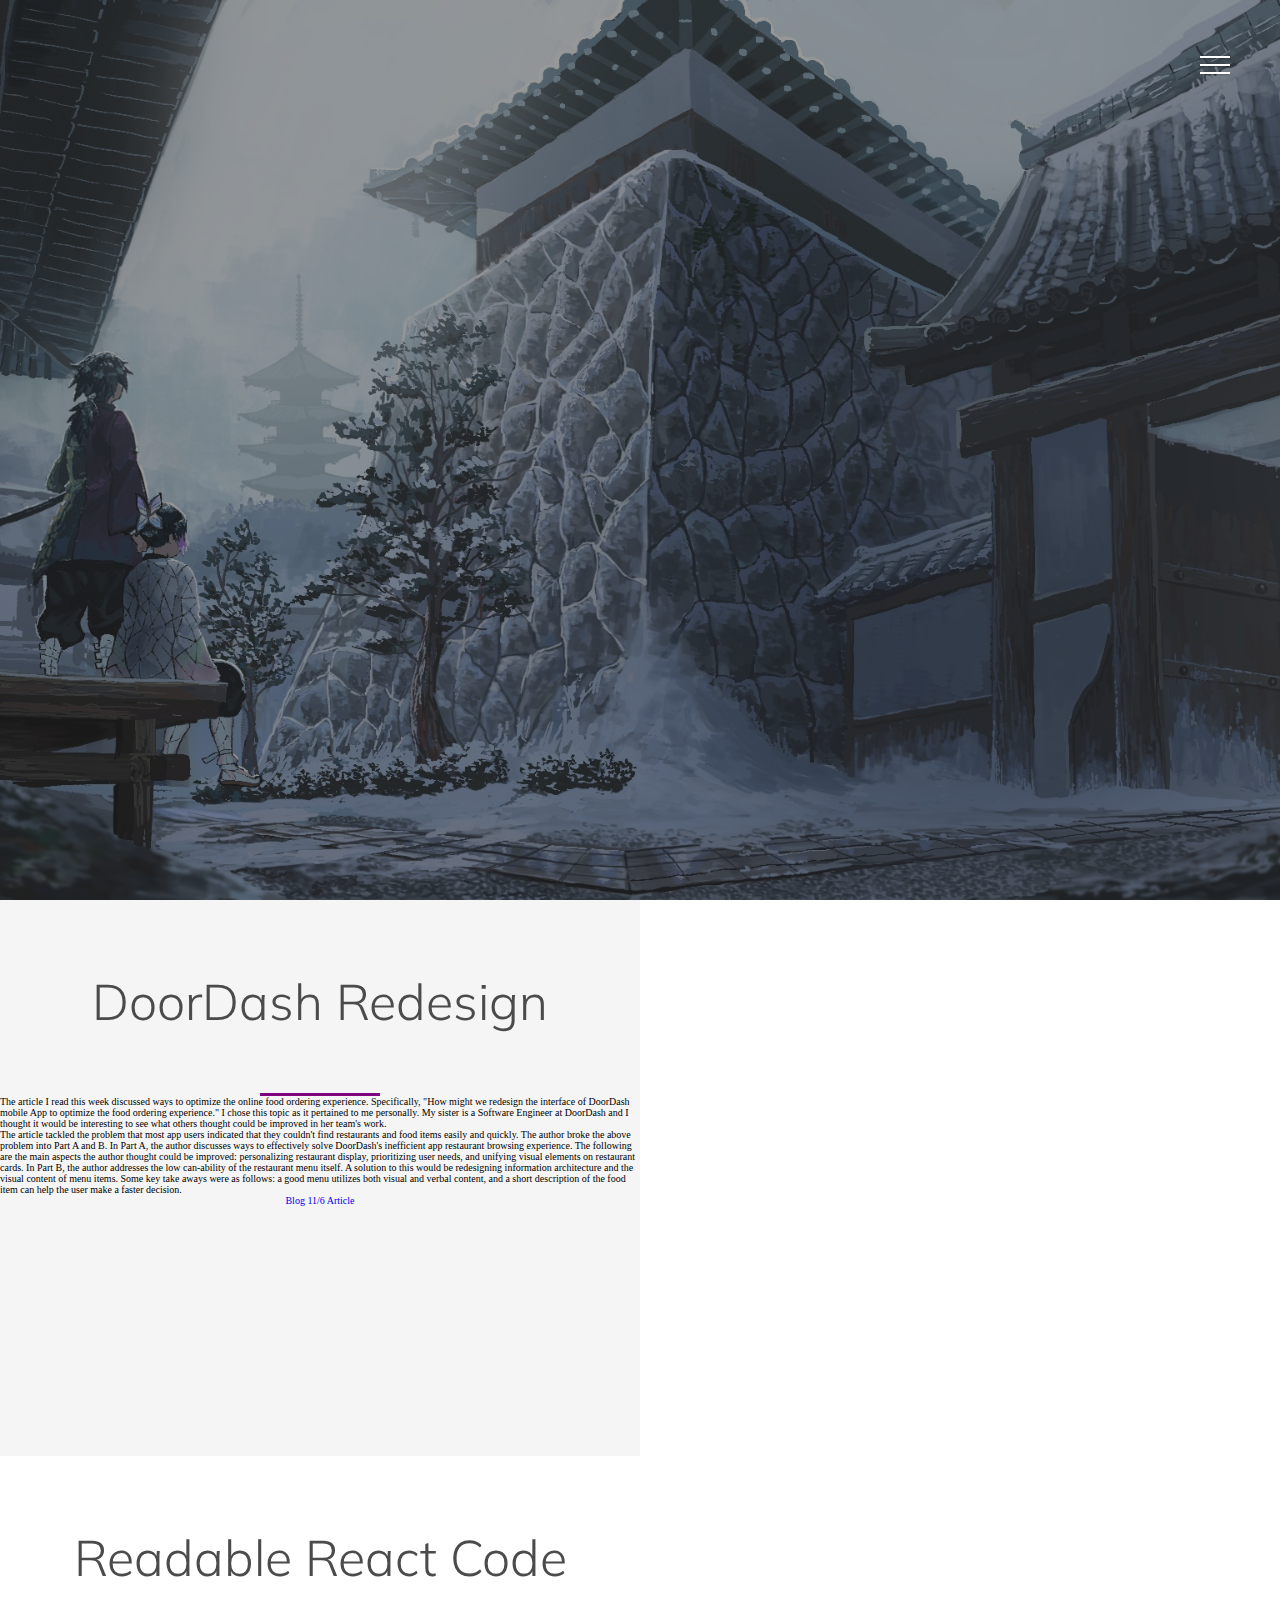
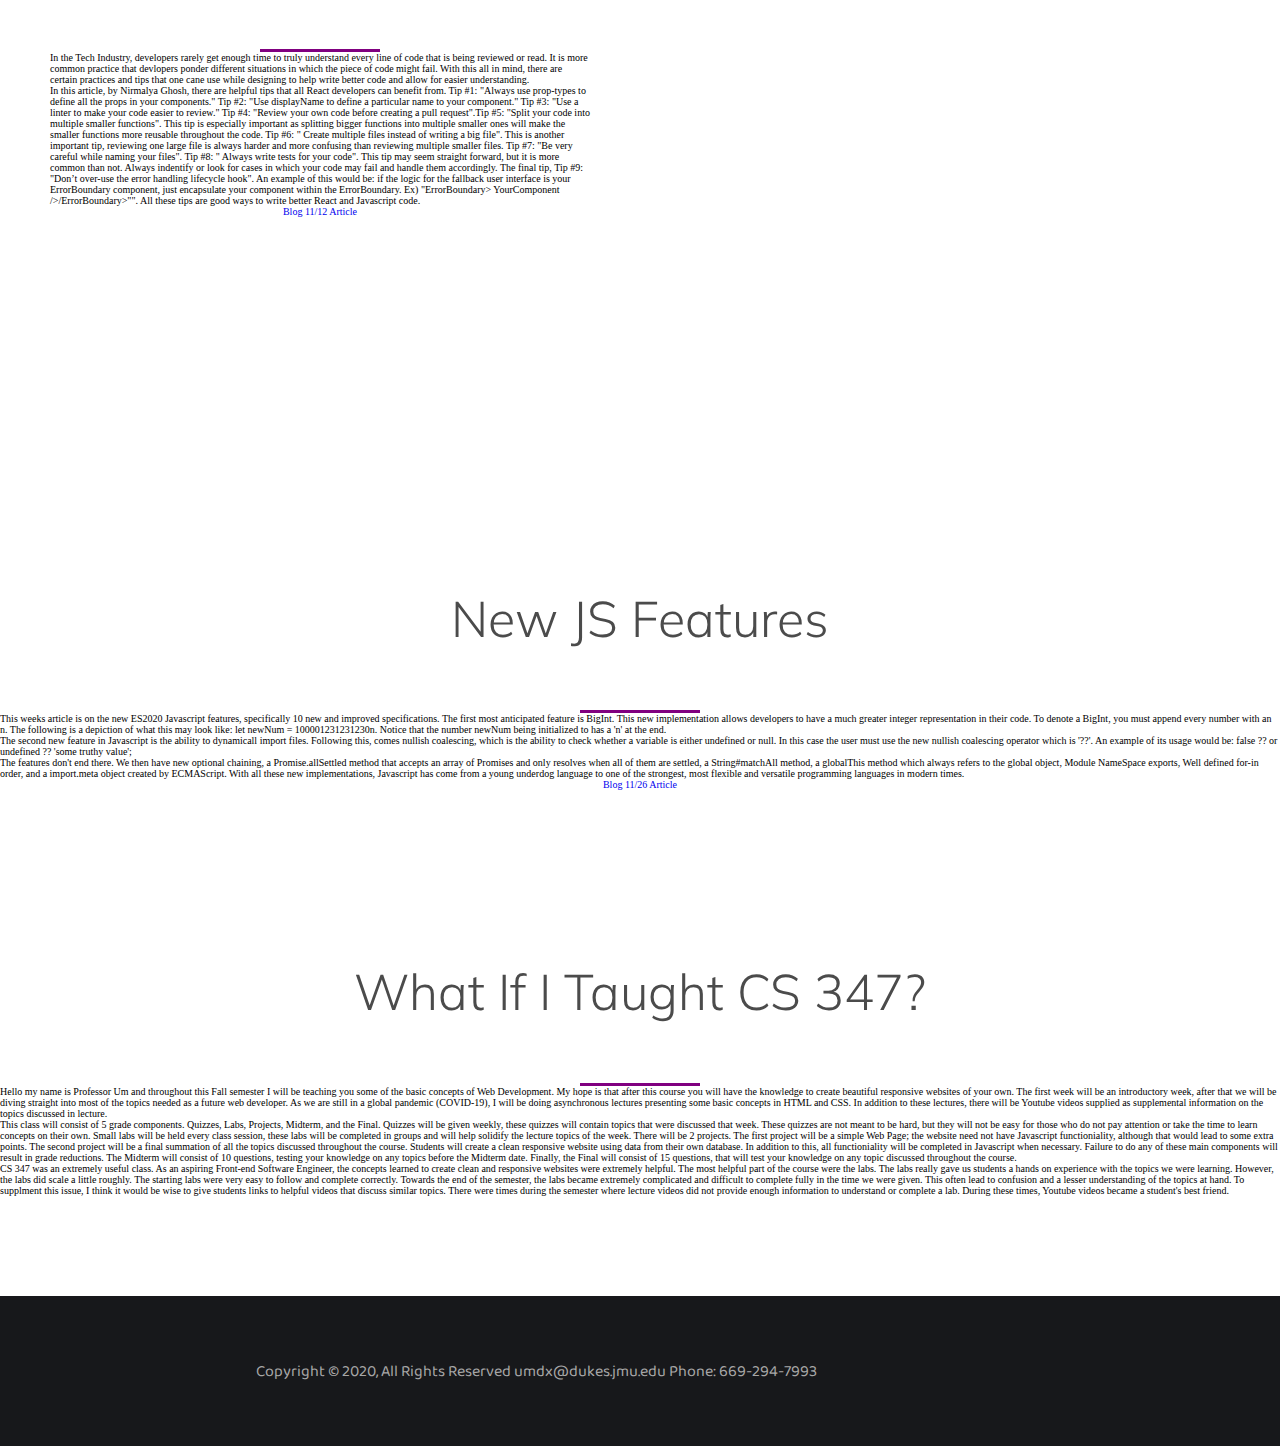
<file: blog/index.html>
<!DOCTYPE html>
<html lang="en">
<head>
    <meta charset="UTF-8">
    <meta name="viewport" content="width=device-width, initial-scale=1.0">
    <title>Dan's Blog CS 347</title>
    <link rel="stylesheet" href="style.css">
    <link rel="stylesheet" href="https://cdnjs.cloudflare.com/ajax/libs/font-awesome/5.13.1/css/all.min.css">
    <link href="https://fonts.googleapis.com/css2?family=Baloo+Da+2:wght@400;500;600;700;800&family=Josefin+Slab:ital,wght@0,300;0,400;0,600;0,700;1,300;1,400;1,600&family=Muli:ital,wght@0,300;0,400;0,500;1,300;1,400;1,500&display=swap" rel="stylesheet">
</head>

<body>
    <div class="container">
        <div class="hamburger-menu">
            <div class="line line-1"></div>
            <div class="line line-2"></div>
            <div class="line line-3"></div>
            <span>Close</span>
        </div>
        <header class="header">
            <div class="img-wrapper">
                <img src="blogpic1.jpg" alt="home page image">
            </div>
            <div class="banner">
                <h1>Weekly Blog Post</h1>
                <p>Documenting a gradual understanding of web development and user interfaces.</p>
            </div>
        </header>

        <!--Sidebar that gives access to the seperate blog pages.-->
        <section class="sidebar">
            <ul class="menu">
                <li class="menu-item">
                    <a href="index.html" class="menu-link" data-content="Home">Home</a>
                </li>
                <li class="menu-item">
                    <a href="blog11.6.html" class="menu-link" data-content="About Us">Blog 11/6</a>
                </li>
            </ul>
        </section>

                <!-- Blog 11/6 -->
                <section class="about-us">
                    <div class="section-header">
                        <h1 class="section-heading">DoorDash Redesign</h1>
                        <div class="underline"></div>
                        <p>     The article I read this week discussed ways to optimize the
                            online food ordering experience. Specifically, "How might we
                            redesign the interface of DoorDash mobile App to 
                            optimize the food ordering experience." I chose this topic as
                            it pertained to me personally. My sister is a Software Engineer
                            at DoorDash and I thought it would be interesting to see what 
                            others thought could be improved in her team's work.
                        </p>
                        <p>
                                The article tackled the problem that most app users 
                            indicated that they couldn't find restaurants and 
                            food items easily and quickly.
                                The author broke the above problem into Part A and B.
                            In Part A, the author discusses ways to effectively solve
                            DoorDash's inefficient app restaurant browsing experience.
                            The following are the main aspects the author thought could
                            be improved: personalizing restaurant display, prioritizing 
                            user needs, and unifying visual elements on restaurant cards.
                            In Part B, the author addresses the low can-ability of the 
                            restaurant menu itself. A solution to this would be
                            redesigning information architecture and the visual content of
                            menu items. Some key take aways were as follows: a good menu
                            utilizes both visual and verbal content, and a short description
                            of the food item can help the user make a faster decision. 
                        </p>
                        <a href="https://uxdesign.cc/doordash-redesign-a-ux-case-study-559370cac697">Blog 11/6 Article</a>
                    </div>
                </section>

                <!-- Blog 11/13 -->
                <section class="team">
                    <div class="section-header">
                        <h1 class="section-heading">Readable React Code</h1>
                        <div class="underline"></div>
                        <p>
                            In the Tech Industry, developers rarely get enough time to truly
                            understand every line of code that is being reviewed or read. It is 
                            more common practice that devlopers ponder different situations in which
                            the piece of code might fail. With this all in mind, there are certain
                            practices and tips that one cane use while designing to help write better code
                            and allow for easier understanding.
                        </p>
                            In this article, by Nirmalya Ghosh, there are helpful tips that all React
                            developers can benefit from. Tip #1: "Always use prop-types to define all the
                            props in your components." Tip #2: "Use displayName to define a particular name
                            to your component." Tip #3: "Use a linter to make your code easier to review."
                            Tip #4: "Review your own code before creating a pull request".Tip #5: "Split your code into multiple smaller functions".
                            This tip is especially important as splitting bigger functions into multiple smaller ones
                            will make the smaller functions more reusable throughout the code. Tip #6: "
                            Create multiple files instead of writing a big file". This is another important tip, 
                            reviewing one large file is always harder and more confusing than reviewing multiple
                            smaller files. Tip #7: "Be very careful while naming your files". Tip #8: "
                            Always write tests for your code". This tip may seem straight forward, but it is more common
                            than not. Always indentify or look for cases in which your code may fail and handle them
                            accordingly. The final tip, Tip #9: "Don’t over-use the error handling lifecycle hook".
                            An example of this would be: if the logic for the fallback user interface is your
                            ErrorBoundary component, just encapsulate your component within the ErrorBoundary.
                            Ex) "ErrorBoundary>  YourComponent />/ErrorBoundary>"".
                            All these tips are good ways to write better React and Javascript code.
                        <p>
                        <a href="https://www.freecodecamp.org/news/10-points-to-remember-thatll-help-you-master-coding-in-reactjs-library-d0520d8c73d8/?ref=hackernoon.com">Blog 11/12 Article</a>
                        </div>
                </section>
                
                        <!-- Blog 11/26 -->
                <section class="basics">
                    <div class="section-header">
                        <h1 class="section-heading">New JS Features</h1>
                        <div class="underline"></div>
                        <p>
                            This weeks article is on the new ES2020 Javascript features, specifically 10 new and
                            improved specifications. The first most anticipated feature is BigInt. This new
                            implementation allows developers to have a much greater integer representation in
                            their code. To denote a BigInt, you must append every number with an n. The following
                            is a depiction of what this may look like:

                            let newNum = 100001231231230n.

                            Notice that the number newNum being initialized to has a 'n' at the end.
                        </p>
                        <p>
                            The second new feature in Javascript is the ability to dynamicall import files. Following this,
                            comes nullish coalescing, which is the ability to check whether a variable is either undefined
                            or null. In this case the user must use the new nullish coalescing operator which is '??'. An
                            example of its usage would be: 

                            false ?? or undefined ?? 'some truthy value';
                        </p>
                        <p>
                            The features don't end there. We then have new optional chaining, a Promise.allSettled method
                            that accepts an array of Promises and only resolves when all of them are settled, a String#matchAll
                            method, a globalThis method which always refers to the global object, Module NameSpace exports,
                            Well defined for-in order, and a import.meta object created by ECMAScript.
                            With all these new implementations, Javascript has come from a young underdog language to one of the 
                            strongest, most flexible and versatile programming languages in modern times.
                        </p>
                        <a href="https://www.freecodecamp.org/news/javascript-new-features-es2020/">Blog 11/26 Article</a>
                    </div>
                </section>
        
                <!-- Blog 12/3 -->
                <section class="blog">
                    <div class="section-header">
                        <h1 class="section-heading">What If I Taught CS 347?</h1>
                        <div class="underline"></div>
                        <p>
                            Hello my name is Professor Um and throughout this Fall semester I will be teaching you some of the basic concepts of Web
                            Development. My hope is that after this course you will have the knowledge to create beautiful responsive websites of 
                            your own. The first week will be an introductory week, after that we will be diving straight into most of the topics needed
                            as a future web developer. As we are still in a global pandemic (COVID-19), I will be doing
                            asynchronous lectures presenting some basic concepts in HTML and CSS. In addition to these lectures, there will be 
                            Youtube videos supplied as supplemental information on the topics discussed in lecture. 
                        </p>
                        <p>
                            This class will consist of 5 grade components. Quizzes, Labs, Projects, Midterm, and the Final. Quizzes will be given weekly,
                            these quizzes will contain topics that were discussed that week. These quizzes are not meant to be hard, but they will not be
                            easy for those who do not pay attention or take the time to learn concepts on their own. Small labs will be held every class
                            session, these labs will be completed in groups and will help solidify the lecture topics of the week. There will be 2 projects. 
                            The first project will be a simple Web Page; the website need not have Javascript functioniality, although that would lead to
                            some extra points. The second project will be a final summation of all the topics discussed throughout the course. Students will
                            create a clean responsive website using data from their own database. In addition to this, all functioniality will be completed
                            in Javascript when necessary. Failure to do any of these main components will result in grade reductions. The Midterm will consist
                            of 10 questions, testing your knowledge on any topics before the Midterm date. Finally, the Final will consist of 15 questions, that
                            will test your knowledge on any topic discussed throughout the course.
                        </p>
                        <p>
                            CS 347 was an extremely useful class. As an aspiring Front-end Software Engineer, the concepts learned to create clean and
                            responsive websites were extremely helpful. The most helpful part of the course were the labs. The labs really gave us students
                            a hands on experience with the topics we were learning. However, the labs did scale a little roughly. The starting labs were
                            very easy to follow and complete correctly. Towards the end of the semester, the labs became extremely complicated and difficult 
                            to complete fully in the time we were given. This often lead to confusion and a lesser understanding of the topics at hand. To
                            supplment this issue, I think it would be wise to give students links to helpful videos that discuss similar topics. There were
                            times during the semester where lecture videos did not provide enough information to understand or complete a lab. During these times,
                            Youtube videos became a student's best friend.
                        </p>
                    </div>
                </section>
        
    <!--Footer for each page.-->
    <footer class="footer">
        <div class="footer-content">
            <p class="copyright">
                Copyright &copy; 2020, All Rights Reserved
                umdx@dukes.jmu.edu
                Phone: 669-294-7993
            </p>
        </div>
    </footer>
    </div>
</body>
</html>
</file>
<file: blog/style.css>
* {
    margin: 0;
    padding: 0;
    outline: none;
    box-sizing: border-box;
    list-style: none;
    text-decoration: none;
}

html {
    font-size: 62.5%;
}

.hamburger-menu {
    width: 3rem;
    height: 3rem;
    position: fixed;
    top: 5rem;
    right: 5rem;
    z-index: 200;
    display: flex;
    flex-direction: column;
    justify-content: space-evenly;
    cursor: pointer;
    transition: right .7s;
}

.change .hamburger-menu {
    right: 33rem;
}

.line {
    width: 100%;
    height: .2rem;
    background-color: white;
    box-shadow: 0 .1rem .2rem rgba(0, 0, 0, 0.2);
}

.change .line {
    background-color: rgba(0, 0, 0, 0.8);
}
.change .line-1 {
    transform: rotate(45deg) translate(.3rem, .8rem);
}

.change .line-2 {
    opacity: 0;
    visibility: hidden;
}

.change .line-3 {
    transform: rotate(-45deg) translate(.3rem, -.8rem);
}

.hamburger-menu span {
    position: absolute;
    left: 5rem;
    width: 10rem;
    height: 4rem;
    background-color: purple;
    display: flex;
    justify-content: center;
    align-items: center;
    color: white;
    font-family: 'Baloo Da 2', serif;
    font-size: 1.6rem;
    letter-spacing: 0.1rem;
    opacity: 0;
    visibility: hidden;
    transition: all 0.2s;
}

.change .hamburger-menu:hover span {
    opacity: 1;
    visibility: visible;
}
.hamburger-menu span::before {
    content: "";
    position: absolute;
    border-left: 1rem solid transparent;
    border-right: 1rem solid purple;
    border-bottom: 1rem transparent;
    border-top: 1rem transparent;
    top: 50%;
    left: -2rem;
    transform: translateY(-50%);
}

.header {
    width: 100%;
    height: 100vh;
    position: relative;
    perspective: 100rem;
    overflow: hidden;
}

.img-wrapper {
    width: 100%;
    height: 100%;
    background-color: rgba(0, 0, 0, 0.8);
    overflow: hidden;
}

.img-wrapper img {
    width: 100%;
    height: 100%;
    object-fit: cover;
    opacity: 0.5;
    animation: scale 25s;
}

@keyframes scale {
    0% {
        transform: scale(1.3);
    }
    100% {
        transform: scale(1);
    }
}

.banner {
    position: absolute;
    top: 30%;
    left: 15%;
}

.banner h1 {
    font-family: 'Baloo Da 2', serif;
    font-size: 8rem;
    font-weight: 300;
    color: #fff;
    width: 50%;
    line-height: 9rem;
    letter-spacing: .2rem;
    text-shadow: 0 .3rem .5rem rgba(0, 0, 0, 0.4);
    opacity: 0;
    animation: moveBanner 1s .5s forwards;
}

.banner p {
    font-family: 'Josefin Slab', serif;
    font-size: 4rem;
    color: #fff;
    width: 70%;
    letter-spacing: 0.1rem;
    margin-bottom: 3rem;
    text-shadow: 0 .3rem .5rem rgba(0, 0, 0, 0.4);
    opacity: 0;
    animation: moveBanner 1s .7s forwards;
}

.banner button {
    width: 25rem;
    height: 7rem;
    background-color: purple;
    border: none;
    font-family: 'Muli', serif;
    font-size: 2rem;
    text-transform: uppercase;
    color: white;
    text-shadow: 0 .2rem .4rem rgba(0, 0, 0, 0.2);
    box-shadow: 0 0.3rem 0.5rem rgba(0, 0, 0, 0.4);
    opacity: 0;
    animation: moveBanner 1s .9s forwards;
}

@keyframes moveBanner {
    0% {
        transform: translateY(40rem) rotateY(-20deg);
    }
    100% {
        transform: translateY(0) rotateY(0);
        opacity: 1;
    }
}

.sidebar {
    width: 40rem;
    height: 100vh;
    position: fixed;
    top: 0;
    right: -40rem;
    background-color: lavender;
    transition: right .5s;
    z-index: 100;
}

.change .sidebar {
    right: 0;
}

.menu {
    position: absolute;
    top: 40%;
    left: 50%;
    transform: translate(-50%, -50%);
}

.menu-item {
    text-align: center;
}

.menu-link {
    font-family: 'Baloo Da 2', serif;
    font-size: 4rem;
    color: #555;
    position: relative;
}

.menu-link::before {
    content: attr(data-content);
    position: absolute;
    top: 0;
    left: 0;
    color: purple;
    width: 0;
    overflow: hidden;
    white-space: nowrap;
    transition: width 0.3s ease-in-out;
}

.menu-link:hover::before {
    width: 100%;
}

.social-media {
    position: absolute;
    bottom: 3rem;
    width: 100%;
    display: flex;
    justify-content: center;
}

.social-media i {
    font-size: 2.2rem;
    margin: 3rem;
    width: 4.5rem;
    height: 4.5rem;
    background-color: #777;
    color: white;
    display: flex;
    justify-content: center;
    align-items: center;
    border-radius: 50%;
    transition: background-color 0.3s;
}

.social-media i:hover {
    background-color: purple;
}

.about-us {
    width: 50%;
    background-color: #f5f5f5;
    padding-bottom: 15rem;
}

.section-header {
    display: flex;
    flex-direction: column;
    align-items: center;
    padding: 7rem 0 10rem 0;
}

.section-heading {
    font-family: 'Muli', serif;
    font-size: 5rem;
    font-weight: 300;
    color: #4b4b4b;
    margin-bottom: 6rem;
}

.underline {
    width: 12rem;
    height: .3rem;
    background-color: purple;
}

.services {
    width: 100%;
    height: 100%;
    display: grid;
    grid-template-columns: repeat(16, 1fr);
    grid-template-rows: repeat(6, 6rem);
    grid-row-gap: 4rem;
}

.service {
    width: 100%;
    margin-bottom: 2rem;
}

.service:nth-child(1) {
    grid-column: 4/7;
    grid-row: 1/3;
}

.service:nth-child(3) {
    grid-column: 4/7;
    grid-row: 5/-1;
}
.service:nth-child(4) {
    grid-column: 11/14;
    grid-row: 1/3;
}
.service:nth-child(5) {
    grid-column: 12/15;
    grid-row: 3/5;
}
.service:nth-child(2) {
    grid-column: 11/14;
    grid-row: 5/-1;
}

.service-header i {
    font-size: 4rem;
    color: #4b4b4b;
    margin-right: 2rem;
}

.service-header h3 {
    font-family: 'Baloo Da 2', serif;
    font-size: 2.6rem;
    line-height: 2.6rem;
    font-weight: 400;
    margin-bottom: 2rem;
}

.servie-text {
    font-family: 'Josefin Slab', serif;
    font-size: 1.6rem;
    text-align: justify;
}
.about-us-img-wrapper {
    grid-column: 7/11;
    grid-row: 2/6;
    width: 100%;
}
.about-us-img-wrapper img {
    width: 100%;
    object-fit: cover;
    opacity: .8;
}

.team {
    width: 50%;
    display: flex;
    flex-direction: column;
    justify-content: center;
    align-items: center;
    padding: 0 5rem 20rem 5rem;
}

.card-wrapper {
    display: flex;
    justify-content: space-evenly;
    margin-top: 8rem;
    width: 100%;
}

.card {
    width: 30rem;
    height: 35rem;
    box-shadow: 0 1rem 4rem rgba(0, 0, 0, 0.4);
    border-radius: .5rem;
    position: relative;
}

.card-img-wrapper {
    width: 100%;
    height: 100%;
    background-color: #262626;
    border-radius: .5rem;
}

.card-img-wrapper img {
    width: 100%;
    height: 100%;
    object-fit: cover;
    opacity: .8;
    border-radius: .5rem;
    transition: opacity .3s;
}

.card:hover .card-img-wrapper img {
    opacity: .5;
}

.card-info {
    position: absolute;
    bottom: 0;
    padding: 2rem;
    text-shadow: 0 .2rem .5rem rgba(0, 0, 0, 0.4);
    opacity: 0;
    visibility: hidden;
    transition: all .3s;
}

.card:hover .card-info {
    bottom: 2rem;
    opacity: 1;
    visibility: visible;
}

.card-info h2 {
    font-family: 'Baloo Da 2', serif;
    font-size: 2.5rem;
    line-height: 2.5rem;
    font-weight: 300;
    color: #eee;
}

.card-info h3 {
    font-family: 'Muli', serif;
    font-size: 2rem;
    font-weight: 500;
    color: purple;
    margin-bottom: 1rem;
}

.card-info p {
    font-family: 'Baloo da 2', serif;
    font-size: 1.4rem;
    line-height: 1.6rem;
    font-weight: 300;
    color: #eee;
    width: 80%;
    margin-bottom: 2rem;
}

.card-info button {
    width: 10rem;
    height: 3rem;
    background-color: purple;
    border: none;
    font-family: 'Baloo da 2', serif;
    font-size: 1.4rem;
    line-height: 1.5rem;
    color: #eee;
    border-radius: .3rem;
    box-shadow: 0 .1rem .8rem rgba(0, 0, 0, 0.4);
}

.contact {
    width: 100%;
    height: 100vh;
    background-color: lavender;
    display: flex;
    justify-content: center;
    align-items: center;
}

.contact-wrapper {
    width: 60%;
    height: 75rem;
    display: flex;
    background-color: #fff;
    box-shadow: 0 3rem 7rem rgba(0, 0, 0, 0.5);
}

.contact-left {
    width: 35%;
    background: linear-gradient(rgba(15,15,15,.6), rgba(22,22,22,.9)), url(images/cover.jpg) center no-repeat;
    background-size: cover;
}

.contact-right {
    width: 65%;
    background-color: #eee;
    padding: 3rem 10rem 10rem 10rem;
}

.contact-heading {
    font-family: 'Baloo Da 2', serif;
    font-size: 6rem;
    font-weight: 300;
    color: #272727;
    margin-bottom: 5rem;
    text-align: center;
}

.contact-right form {
    width: 100%;
    display: flex;
    flex-direction: column;
    align-items: center;
}

.input-group {
    position: relative;
}

.field {
    width: 45rem;
    background-color: transparent;
    border: none;
    border-bottom: .2rem dashed #636363;
    margin: 3rem 0;
    padding: 1rem 1rem 1rem 0;
    font-family: 'Muli', serif;
    font-size: 1.6rem;
    color: #4b4b4b;
}

.input-group input {
    height: 4rem;
}

.input-group textarea {
    max-height: 7rem;
    max-width: 45rem;
}

.field:focus {
    border-bottom-style: solid;
}

.input-group label {
    position: absolute;
    left: 0;
    font-family: 'Baloo Da 2', serif;
    font-size: 1.8rem;
    color: #4b4b4b;
    text-transform: uppercase;
    pointer-events: none;
    transition: all .3s;
}

.input-label {
    bottom: 3rem;
}

.message {
    bottom: 6rem;
}

.field:focus ~ label {
    transform: translateY(-3rem);
    font-size: 1.2rem;
}

.submit-btn {
    width: 45rem;
    height: 5rem;
    background-color: purple;
    color: #fff;
    border: none;
    margin-top: 2rem;
    font-family: 'Muli', serif;
    font-size: 2rem;
    font-weight: 300;
    text-transform: uppercase;
    letter-spacing: .2rem;
    cursor: pointer;
    text-shadow: 0 .1rem .3rem rgba(0, 0, 0, 0.5);
    box-shadow: 0 .1rem .3rem rgba(0, 0, 0, 0.3);
}

.footer {
    width: 100%;
    height: 15rem;
    background-color: #17181b;
    display: flex;
    justify-content: center;
    align-items: center;
}

.footer-content {
    width: 60%;
    display: flex;
    justify-content: space-between;
}

.copyright {
    font-family: 'Baloo Da 2', serif;
    font-size: 1.6rem;
    color: #a7a7a7;
}

.social-list a {
    margin: 0 2rem;
}

.social-list i {
    font-size: 2rem;
    color: #a7a7a7;
}

.scroll-btn {
    position: fixed;
    right: 5rem;
    bottom: 5rem;
    width: 4.5rem;
    height: 4.5rem;
    background-color: purple;
    display: flex;
    justify-content: center;
    align-items: center;
    font-size: 2rem;
    color: #fff;
    box-shadow: 0 0.1rem .6rem rgba(0, 0, 0, 0.2);
    border-radius: .3rem;
}
</file>
